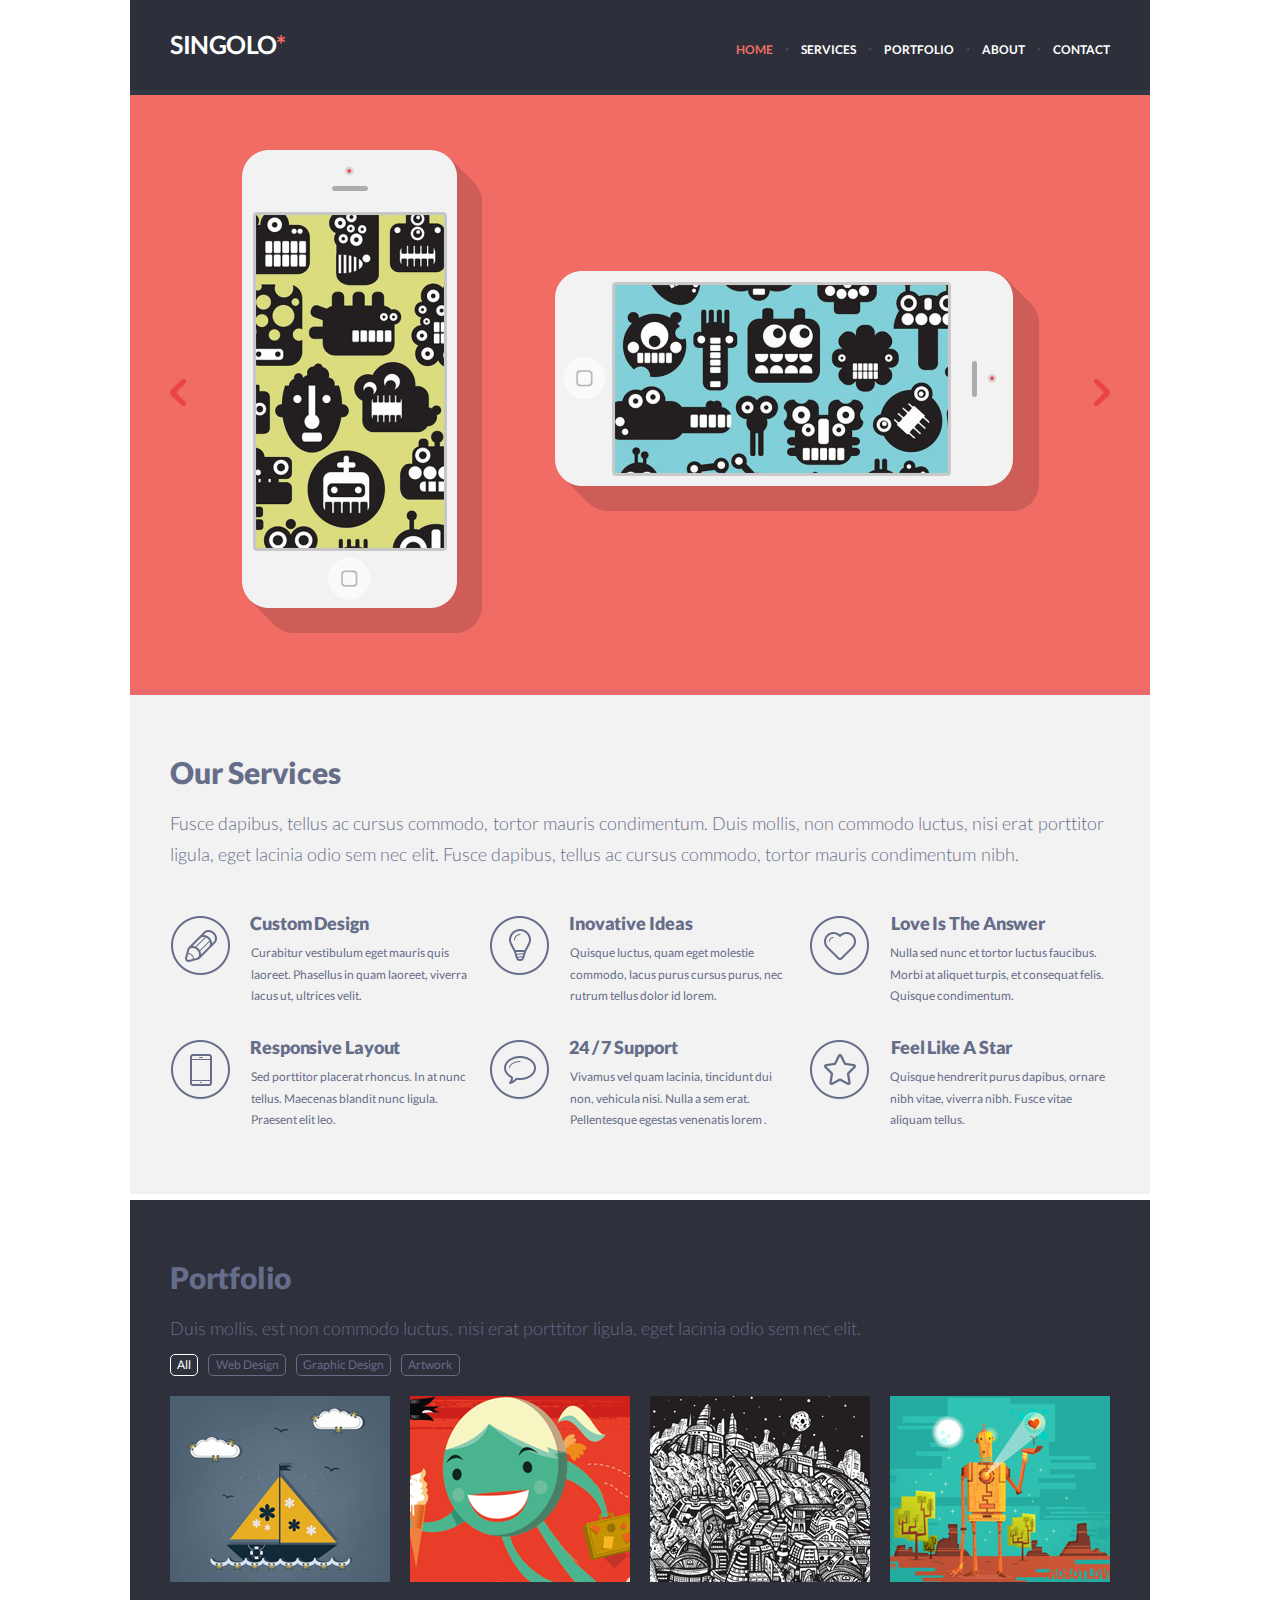
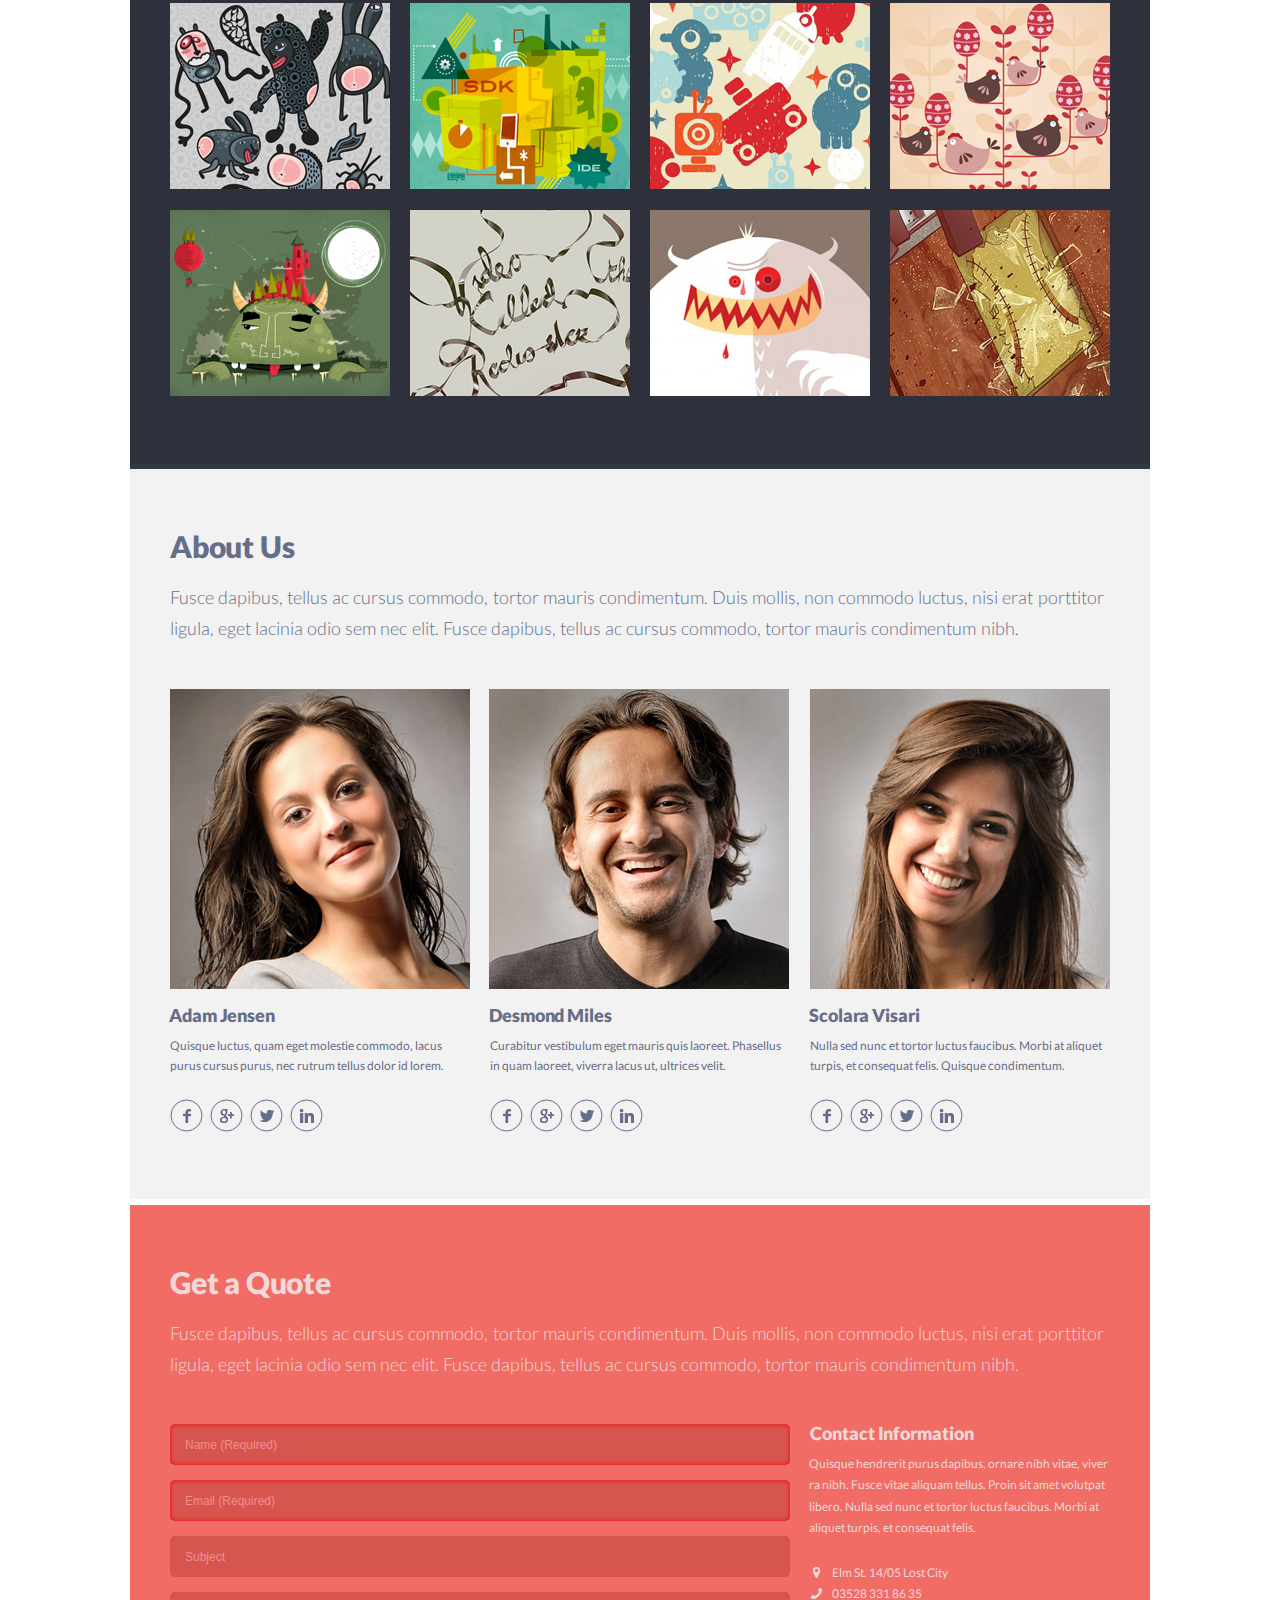
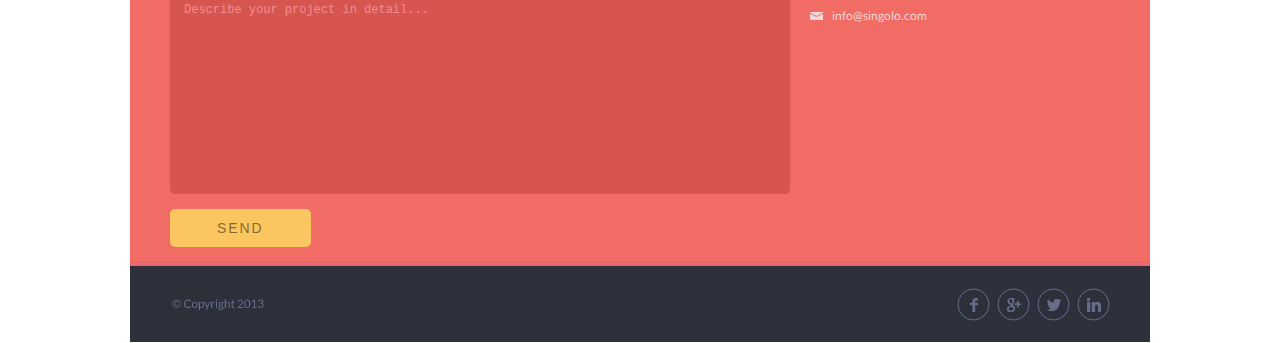
<file: index.html>
<!DOCTYPE html>
<html lang="en">

<head>
    <meta charset="UTF-8">
    <meta name="viewport" content="width=device-width, initial-scale=1.0">
    <link rel="stylesheet" href="style.css">
    <title>Singolo</title>
</head>

<body>
    <div class="over visibility">
        
    </div>
    <div class="wrapper">
        <header class="header">
            <div class="burger-menu">
                <div class="burger">
                    <div></div>
                    <div></div>
                    <div></div>
                </div>
            </div>
            <a href="" class="logo header__logo">
                <div class="transform-logo-0">
                    <span class="logo__text" >singolo</span><span class="logo__decoration">*</span>
                </div>
            </a>
            <div class="modal-window-nav visibility">
                <ul class="modal-window-nav__nav">
                    <li class="modal-window-nav__item navigation__link_active"><a href="#" class="navigation__link navigation__link_active" onclick="event.preventDefault()">home</a></li>
                    <li class="modal-window-nav__item"><a href="#" class="navigation__link" onclick="event.preventDefault()">services</a></li>
                    <li class="modal-window-nav__item"><a href="#" class="navigation__link" onclick="event.preventDefault()">portfolio</a></li>
                    <li class="modal-window-nav__item"><a href="#" class="navigation__link" onclick="event.preventDefault()">about</a></li>
                    <li class="modal-window-nav__item"><a href="#" class="navigation__link" onclick="event.preventDefault()">contact</a></li>
                </ul>
            </div>
            <nav class="header__navigation">
                <ul class="navigation">
                    <li class="navigation__item"><a href="#" class="navigation__link navigation__link_active" onclick="event.preventDefault()">home</a>
                    </li>
                    <li class="navigation__separator">·</li>
                    <li class="navigation__item"><a href="#" class="navigation__link" onclick="event.preventDefault()">services</a></li>
                    <li class="navigation__separator">·</li>
                    <li class="navigation__item"><a href="#" class="navigation__link" onclick="event.preventDefault()">portfolio</a></li>
                    <li class="navigation__separator">·</li>
                    <li class="navigation__item"><a href="#" class="navigation__link" onclick="event.preventDefault()">about</a></li>
                    <li class="navigation__separator">·</li>
                    <li class="navigation__item"><a href="#" class="navigation__link" onclick="event.preventDefault()">contact</a></li>
                </ul>
            </nav>
        </header>
        <main class="main">
            <div class="separator separator_color_gray separator_size_5"></div>
            <h1 class="hidden-titel visually-hidden">Singolo</h1>
            <div class="slider">
                <div class="slider__photos">
                    <div class="slider_item">
                        <img src="assets/image/slider/vt.png" alt="verticat-phone" class="slider__phone-vertical">
                        <img src="assets/image/slider/gt.png" alt="horizontal-phone" class="slider__phone-horizontal">
                        <div class="black-screen-ver"></div>
                        <div class="black-screen-hor"></div>
                    </div>
                    <div class="slider_item">
                        <img src="assets/image/slider/Slide-2.png" alt="">
                    </div>
                </div>
                <div class="slider-buttoms">
                    <img class="s-left" src="assets/image/slider/s-left.png" alt="" onclick="sLeft()">
                    <div class="phone-button-1" onclick="screenSwich('.black-screen-ver')"></div>
                    <div class="phone-button-2" onclick="screenSwich('.black-screen-hor')"></div>
                    <img class="s-right" src="assets/image/slider/s-right.png" alt="" onclick="sRight()">
                </div>
            </div>
            <div class="separator separator_color_pink separator_size_6"></div>
            <section class="page-section page-section_bg_light-grey page-section_color_grey page-section_mb_g">
                <div class="header-section" id="services">
                    <h2 class="title-section">Our Services</h2>
                    <p class="text-section page-section__text-section">
                        Fusce dapibus, tellus ac cursus commodo, tortor mauris condimentum. Duis mollis, non commodo
                        luctus, nisi erat porttitor ligula, eget lacinia odio sem nec elit. Fusce dapibus, tellus ac
                        cursus commodo, tortor mauris condimentum nibh.
                    </p>
                </div>
                <div class="layout-3-column  page-section__layout-3-column">
                    <div class="layout-item layout-item__layout-3-column">
                        <div class="layout-item__img">
                            <img src="assets/image/services/01.png" alt="custom-design-icon">
                        </div>
                        <div class="layout-item__text">
                            <div class="layout-item__title">Custom Design</div>
                            <div class="layout-item__subtitle">Curabitur vestibulum eget mauris quis laoreet. Phasellus
                                in quam laoreet, viverra lacus ut, ultrices velit.</div>
                        </div>
                    </div>
                    <div class="layout-item layout-item__layout-3-column">
                        <div class="layout-item__img">
                            <img src="assets/image/services/02.png" alt="inovative-ideas-icon">
                        </div>
                        <div class="layout-item__text">
                            <div class="layout-item__title">Inovative Ideas</div>
                            <div class="layout-item__subtitle">Quisque luctus, quam eget molestie commodo, lacus purus
                                cursus purus, nec rutrum tellus dolor id lorem.</div>
                        </div>
                    </div>
                    <div class="layout-item layout-item__layout-3-column">
                        <div class="layout-item__img">
                            <img src="assets/image/services/03.png" alt="answer-icon">
                        </div>
                        <div class="layout-item__text">
                            <div class="layout-item__title">Love Is The Answer</div>
                            <div class="layout-item__subtitle">Nulla sed nunc et tortor luctus faucibus. Morbi at
                                aliquet turpis, et consequat felis. Quisque condimentum.</div>
                        </div>
                    </div>
                    <div class="layout-item layout-item__layout-3-column">
                        <div class="layout-item__img">
                            <img src="assets/image/services/04.png" alt="layout-icon">
                        </div>
                        <div class="layout-item__text">
                            <div class="layout-item__title">Responsive Layout</div>
                            <div class="layout-item__subtitle">Sed porttitor placerat rhoncus. In at nunc tellus.
                                Maecenas blandit nunc ligula. Praesent elit leo.</div>
                        </div>
                    </div>
                    <div class="layout-item layout-item__layout-3-column">
                        <div class="layout-item__img">
                            <img src="assets/image/services/05.png" alt="support-icon">
                        </div>
                        <div class="layout-item__text">
                            <div class="layout-item__title">24 / 7 Support</div>
                            <div class="layout-item__subtitle">Vivamus vel quam lacinia, tincidunt dui non, vehicula
                                nisi. Nulla a sem erat. Pellentesque egestas venenatis lorem .</div>
                        </div>
                    </div>
                    <div class="layout-item layout-item__layout-3-column">
                        <div class="layout-item__img">
                            <img src="assets/image/services/06.png" alt="star-icon">
                        </div>
                        <div class="layout-item__text">
                            <div class="layout-item__title">Feel Like A Star</div>
                            <div class="layout-item__subtitle">Quisque hendrerit purus dapibus, ornare nibh vitae,
                                viverra nibh. Fusce vitae aliquam tellus.</div>
                        </div>
                    </div>
                </div>
            </section>
            <div class="separator separator_color_white separator_size_6"></div>
            <section class="page-section page-section_color_grey page-section_bg_grey page-section_mb_m">
                <div class="header-section">
                    <h2 class="title-section">Portfolio</h2>
                    <p class="text-section page-section__text-section">Duis mollis, est non commodo luctus, nisi erat
                        porttitor ligula, eget
                        lacinia odio sem nec elit.</p>
                </div>
                <ul class="tag-list page-section__tag-list">
                    <li class="tag-list__item tag-list-item_active" onclick="filterGallery()">All</li>
                    <li class="tag-list__item" onclick="filterGallery()">Web Design</li>
                    <li class="tag-list__item" onclick="filterGallery()">Graphic Design</li>
                    <li class="tag-list__item" onclick="filterGallery()">Artwork</li>
                </ul>
                <div class="gallery page-section__gallery">
                    <div><img src="assets/image/gallery/01.png" alt="gallery-img" class="gallery__item"></div>
                    <div><img src="assets/image/gallery/02.png" alt="gallery-img" class="gallery__item"></div>
                    <div><img src="assets/image/gallery/03.png" alt="gallery-img" class="gallery__item"></div>
                    <div><img src="assets/image/gallery/04.png" alt="gallery-img" class="gallery__item"></div>
                    <div><img src="assets/image/gallery/05.png" alt="gallery-img" class="gallery__item"></div>
                    <div><img src="assets/image/gallery/06.png" alt="gallery-img" class="gallery__item"></div>
                    <div><img src="assets/image/gallery/07.png" alt="gallery-img" class="gallery__item"></div>
                    <div><img src="assets/image/gallery/08.png" alt="gallery-img" class="gallery__item"></div>
                    <div><img src="assets/image/gallery/09.png" alt="gallery-img" class="gallery__item"></div>
                    <div><img src="assets/image/gallery/10.png" alt="gallery-img" class="gallery__item"></div>
                    <div><img src="assets/image/gallery/11.png" alt="gallery-img" class="gallery__item"></div>
                    <div><img src="assets/image/gallery/12.png" alt="gallery-img" class="gallery__item"></div>
                </div>
            </section>
            <div class="separator separator_color_gray separator_size_5"></div>
            <section class="page-section page-section_bg_light-grey page-section_color_grey page-section_mb_s">
                <div class="header-section">
                    <h2 class="title-section">About Us</h2>
                    <p class="text-section page-section__text-section">Fusce dapibus, tellus ac cursus commodo, tortor
                        mauris condimentum. Duis
                        mollis, non commodo luctus, nisi erat porttitor ligula, eget lacinia odio sem nec elit. Fusce
                        dapibus, tellus ac cursus commodo, tortor mauris condimentum nibh.</p>
                </div>
                <div class="workers page-section__workers">
                    <div class="workers-card">
                        <img src="assets/image/workers/w01.jpg" alt="adam-photo" class="workers-card__photo">
                        <h3 class="workers-card__title">Adam Jensen</h3>
                        <p class="workers-card__text">Quisque luctus, quam eget molestie commodo, lacus purus cursus
                            purus,
                            nec rutrum tellus dolor id lorem.</p>
                        <div class="social-icon workers-card__social-icon">
                            <svg xmlns="http://www.w3.org/2000/svg" width="33" height="33" viewBox="0 0 33 33"
                                fill="none" class="social-icon-item">
                                <defs>
                                    <style>
                                        .cls-1 {
                                            stroke: #666d89;
                                            stroke-width: 1px;
                                        }
                                    </style>
                                </defs>
                                <circle class="cls-1" cx="16.5" cy="16.5" r="15.5" />
                                <image width="8" height="14" x="13" y="10"
                                    xlink:href="[data-uri]" />
                            </svg>
                            <svg xmlns="http://www.w3.org/2000/svg" width="33" height="33" viewBox="0 0 33 33"
                                fill="none" class="social-icon-item">
                                <defs>
                                    <style>
                                        .cls-1 {
                                            stroke: #666d89;
                                            stroke-width: 1px;
                                        }
                                    </style>
                                </defs>
                                <circle class="cls-1" cx="16.5" cy="16.5" r="15.5" />
                                <image data-name="google+" width="14" height="14" x="10" y="10"
                                    xlink:href="[data-uri]" />
                            </svg>
                            <svg xmlns="http://www.w3.org/2000/svg" width="33" height="33" viewBox="0 0 33 33"
                                fill="none" class="social-icon-item">
                                <defs>
                                    <style>
                                        .cls-1 {
                                            stroke: #666d89;
                                            stroke-width: 1px;
                                        }
                                    </style>
                                </defs>
                                <circle class="cls-1" cx="16.5" cy="16.5" r="15.5" />
                                <image width="14" height="12" x="10" y="11"
                                    xlink:href="[data-uri]" />
                            </svg>
                            <svg xmlns="http://www.w3.org/2000/svg" width="33" height="33" viewBox="0 0 33 33"
                                fill="none" class="social-icon-item">
                                <defs>
                                    <style>
                                        .cls-1 {
                                            stroke: #666d89;
                                            stroke-width: 1px;
                                        }
                                    </style>
                                </defs>
                                <circle class="cls-1" cx="16.5" cy="16.5" r="15.5" />
                                <image width="14" height="14" x="10" y="10"
                                    xlink:href="[data-uri]" />
                            </svg>
                        </div>
                    </div>
                    <div class="workers-card">
                        <img src="assets/image/workers/w02.jpg" alt="desmond-photo" class="workers-card__photo">
                        <h3 class="workers-card__title">Desmond Miles</h3>
                        <p class="workers-card__text">Curabitur vestibulum eget mauris quis laoreet. Phasellus in quam
                            laoreet, viverra lacus ut, ultrices velit.</p>
                        <div class="social-icon workers-card__social-icon">
                            <svg xmlns="http://www.w3.org/2000/svg" width="33" height="33" viewBox="0 0 33 33"
                                fill="none" class="social-icon-item">
                                <defs>
                                    <style>
                                        .cls-1 {
                                            stroke: #666d89;
                                            stroke-width: 1px;
                                        }
                                    </style>
                                </defs>
                                <circle class="cls-1" cx="16.5" cy="16.5" r="15.5" />
                                <image width="8" height="14" x="13" y="10"
                                    xlink:href="[data-uri]" />
                            </svg>
                            <svg xmlns="http://www.w3.org/2000/svg" width="33" height="33" viewBox="0 0 33 33"
                                fill="none" class="social-icon-item">
                                <defs>
                                    <style>
                                        .cls-1 {
                                            stroke: #666d89;
                                            stroke-width: 1px;
                                        }
                                    </style>
                                </defs>
                                <circle class="cls-1" cx="16.5" cy="16.5" r="15.5" />
                                <image data-name="google+" width="14" height="14" x="10" y="10"
                                    xlink:href="[data-uri]" />
                            </svg>
                            <svg xmlns="http://www.w3.org/2000/svg" width="33" height="33" viewBox="0 0 33 33"
                                fill="none" class="social-icon-item">
                                <defs>
                                    <style>
                                        .cls-1 {
                                            stroke: #666d89;
                                            stroke-width: 1px;
                                        }
                                    </style>
                                </defs>
                                <circle class="cls-1" cx="16.5" cy="16.5" r="15.5" />
                                <image width="14" height="12" x="10" y="11"
                                    xlink:href="[data-uri]" />
                            </svg>
                            <svg xmlns="http://www.w3.org/2000/svg" width="33" height="33" viewBox="0 0 33 33"
                                fill="none" class="social-icon-item">
                                <defs>
                                    <style>
                                        .cls-1 {
                                            stroke: #666d89;
                                            stroke-width: 1px;
                                        }
                                    </style>
                                </defs>
                                <circle class="cls-1" cx="16.5" cy="16.5" r="15.5" />
                                <image width="14" height="14" x="10" y="10"
                                    xlink:href="[data-uri]" />
                            </svg>
                        </div>
                    </div>
                    <div class="workers-card workers__workers-card">
                        <img src="assets/image/workers/w03.jpg" alt="scolara-photo" class="workers-card__photo">
                        <h3 class="workers-card__title">Scolara Visari</h3>
                        <p class="workers-card__text">Nulla sed nunc et tortor luctus faucibus. Morbi at aliquet turpis,
                            et
                            consequat felis. Quisque condimentum.</p>
                        <div class="social-icon workers-card__social-icon">
                            <svg xmlns="http://www.w3.org/2000/svg" width="33" height="33" viewBox="0 0 33 33"
                                fill="none" class="social-icon-item">
                                <defs>
                                    <style>
                                        .cls-1 {
                                            stroke: #666d89;
                                            stroke-width: 1px;
                                        }
                                    </style>
                                </defs>
                                <circle class="cls-1" cx="16.5" cy="16.5" r="15.5" />
                                <image width="8" height="14" x="13" y="10"
                                    xlink:href="[data-uri]" />
                            </svg>
                            <svg xmlns="http://www.w3.org/2000/svg" width="33" height="33" viewBox="0 0 33 33"
                                fill="none" class="social-icon-item">
                                <defs>
                                    <style>
                                        .cls-1 {
                                            stroke: #666d89;
                                            stroke-width: 1px;
                                        }
                                    </style>
                                </defs>
                                <circle class="cls-1" cx="16.5" cy="16.5" r="15.5" />
                                <image data-name="google+" width="14" height="14" x="10" y="10"
                                    xlink:href="[data-uri]" />
                            </svg>
                            <svg xmlns="http://www.w3.org/2000/svg" width="33" height="33" viewBox="0 0 33 33"
                                fill="none" class="social-icon-item">
                                <defs>
                                    <style>
                                        .cls-1 {
                                            stroke: #666d89;
                                            stroke-width: 1px;
                                        }
                                    </style>
                                </defs>
                                <circle class="cls-1" cx="16.5" cy="16.5" r="15.5" />
                                <image width="14" height="12" x="10" y="11"
                                    xlink:href="[data-uri]" />
                            </svg>
                            <svg xmlns="http://www.w3.org/2000/svg" width="33" height="33" viewBox="0 0 33 33"
                                fill="none" class="social-icon-item">
                                <defs>
                                    <style>
                                        .cls-1 {
                                            stroke: #666d89;
                                            stroke-width: 1px;
                                        }
                                    </style>
                                </defs>
                                <circle class="cls-1" cx="16.5" cy="16.5" r="15.5" />
                                <image width="14" height="14" x="10" y="10"
                                    xlink:href="[data-uri]" />
                            </svg>
                        </div>
                    </div>
                </div>
            </section>
            <div class="separator separator_color_white separator_size_6"></div>
            <section class="page-section page-section_color_pink page-section_bg_pink page-section_mb_xs">
                <div class="header-section">
                    <h2 class="title-section">Get a Quote</h2>
                    <p class="text-section page-section__text-section">Fusce dapibus, tellus ac cursus commodo, tortor mauris condimentum. Duis
                        mollis,
                        non commodo luctus, nisi erat porttitor ligula, eget lacinia odio sem nec elit. Fusce dapibus,
                        tellus ac cursus commodo, tortor mauris condimentum nibh.</p>
                </div>
                <div class="feedback">
                    <form action="#" method="POST" name="question" class="form-question">
                        <input type="text" name="name" placeholder="Name (Required)" class="form-question__input"
                            minlength="2" required>
                        <input type="email" name="email" placeholder="Email (Required)" class="form-question__input"
                            pattern="^([a-z0-9_-]+\.)*[a-z0-9_-]+@[a-z0-9_-]+(\.[a-z0-9_-]+)*\.[a-z]{2,6}$" required>
                        <input type="text" name="subject" placeholder="Subject" class="form-question__input">
                        <textarea name="discription" class="form-question__input" placeholder="Describe your project in detail..."></textarea>
                        <button type="submit" class="button feedback__button" onclick="event.preventDefault()">Send</button>
                    </form>
                    <div class="contact-info">
                        <h2 class="contact-info__title">Contact Information</h2>
                        <p class="contact-info__text">Quisque hendrerit purus dapibus, ornare nibh vitae, viver<br>
                            ra nibh. Fusce vitae aliquam tellus. Proin sit amet volutpat libero. Nulla sed nunc et
                            tortor luctus faucibus. Morbi at aliquet turpis, et consequat felis.</p>
                        <div class="contact">
                            <div class="contact-wrapper">
                                <div class="img-wrapper">
                                    <img src="assets/image/contact/01.png" alt="location-icon">
                                </div>
                                <address class="contact__item">Elm St. 14/05 Lost City</address>
                            </div>
                            <div class="contact-wrapper">
                                <div class="img-wrapper">
                                    <img src="assets/image/contact/03.png" alt="phone-icon">
                                </div>
                                <a href="tel:035283318635" class="contact__item">03528 331 86 35</a>
                            </div>
                            <div class="contact-wrapper">
                                <div class="img-wrapper">
                                    <img src="assets/image/contact/02.png" alt="email-icon">
                                </div>
                                <a href="mailto:info@singolo.com" class="contact__item">info@singolo.com</a>
                            </div>
                        </div>
                    </div>
                </div>
            </section>
            <div class="separator separator_color_pink separator_size_5"></div>
            <footer class="footer-main">
                <small class="footer-main__copyright"><img src="assets/image/footer/cop.png"
                        alt="copyright-icon"></small>
                <div class="social-icon footer-main__social-icon">
                    <svg xmlns="http://www.w3.org/2000/svg" width="33" height="33" viewBox="0 0 33 33" fill="none"
                        class="social-icon-item">
                        <defs>
                            <style>
                                .cls-1 {
                                    stroke: #666d89;
                                    stroke-width: 1px;
                                }
                            </style>
                        </defs>
                        <circle class="cls-1" cx="16.5" cy="16.5" r="15.5" />
                        <image width="8" height="14" x="13" y="10"
                            xlink:href="[data-uri]" />
                    </svg>
                    <svg xmlns="http://www.w3.org/2000/svg" width="33" height="33" viewBox="0 0 33 33" fill="none"
                        class="social-icon-item">
                        <defs>
                            <style>
                                .cls-1 {
                                    stroke: #666d89;
                                    stroke-width: 1px;
                                }
                            </style>
                        </defs>
                        <circle class="cls-1" cx="16.5" cy="16.5" r="15.5" />
                        <image data-name="google+" width="14" height="14" x="10" y="10"
                            xlink:href="[data-uri]" />
                    </svg>
                    <svg xmlns="http://www.w3.org/2000/svg" width="33" height="33" viewBox="0 0 33 33" fill="none"
                        class="social-icon-item">
                        <defs>
                            <style>
                                .cls-1 {
                                    stroke: #666d89;
                                    stroke-width: 1px;
                                }
                            </style>
                        </defs>
                        <circle class="cls-1" cx="16.5" cy="16.5" r="15.5" />
                        <image width="14" height="12" x="10" y="11"
                            xlink:href="[data-uri]" />
                    </svg>
                    <svg xmlns="http://www.w3.org/2000/svg" width="33" height="33" viewBox="0 0 33 33" fill="none"
                        class="social-icon-item">
                        <defs>
                            <style>
                                .cls-1 {
                                    stroke: #666d89;
                                    stroke-width: 1px;
                                }
                            </style>
                        </defs>
                        <circle class="cls-1" cx="16.5" cy="16.5" r="15.5" />
                        <image width="14" height="14" x="10" y="10"
                            xlink:href="[data-uri]" />
                    </svg>
                </div>
            </footer>
            <div class="window-text visibility">
                <div class="window-text__text">
                    <p class="window-text__item">Письмо отправлено</p>
                    <p class="window-text__item">Lorem ipsum dolor sit.</p>
                    <p class="window-text__item">Lorem ipsum dolor sit amet consectetur.</p>
                </div>
                <button type="button" class="button window-text__button">OK</button>
            </div>
        </main>
    </div>
    <script src="script.js"></script>
</body>

</html>
</file>
<file: style.css>
@font-face {
	font-family: 'Lato';
	src: url('assets/fonts/Lato-Black.eot');
	src: local('☺'), url('assets/fonts/Lato-Black.woff') format('woff'), url('assets/fonts/Lato-Black.ttf') format('truetype'), url('assets/fonts/Lato-Black.svg') format('svg');
	font-weight: 900;
	font-style: normal;
}
@font-face {
	font-family: 'Lato';
	src: url('assets/fonts/Lato-Bold.eot');
	src: local('☺'), url('assets/fonts/Lato-Bold.woff') format('woff'), url('assets/fonts/Lato-Bold.ttf') format('truetype'), url('assets/fonts/Lato-Bold.svg') format('svg');
	font-weight: 700;
	font-style: normal;
}
@font-face {
	font-family: 'Lato';
	src: url('assets/fonts/Lato-Light.eot');
	src: local('☺'), url('assets/fonts/Lato-Light.woff') format('woff'), url('assets/fonts/Lato-Light.ttf') format('truetype'), url('assets/fonts/Lato-Light.svg') format('svg');
	font-weight: 300;
	font-style: normal;
}
@font-face {
	font-family: 'Lato';
	src: url('assets/fonts/Lato-Regular.eot');
	src: local('☺'), url('assets/fonts/Lato-Regular.woff') format('woff'), url('assets/fonts/Lato-Regular.ttf') format('truetype'), url('assets/fonts/Lato-Regular.svg') format('svg');
	font-weight: 400;
	font-style: normal;
}

/*---------- reset-css ----------*/

html, body, div, span, applet, object, iframe,
h1, h2, h3, h4, h5, h6, p, blockquote, pre,
a, abbr, acronym, address, big, cite, code,
del, dfn, em, img, ins, kbd, q, s, samp,
small, strike, strong, sub, sup, tt, var,
b, u, i, center,
dl, dt, dd, ol, ul, li,
fieldset, form, label, legend,
table, caption, tbody, tfoot, thead, tr, th, td,
article, aside, canvas, details, embed, 
figure, figcaption, footer, header, hgroup, 
menu, nav, output, ruby, section, summary,
time, mark, audio, video {
	margin: 0;
	padding: 0;
	border: 0;
	font-size: 100%;
	font: inherit;
	vertical-align: baseline;
}
/* HTML5 display-role reset for older browsers */
article, aside, details, figcaption, figure, 
footer, header, hgroup, menu, nav, section {
	display: block;
}
body {
	line-height: 1;
}
ol, ul {
	list-style: none;
}
blockquote, q {
	quotes: none;
}
blockquote:before, blockquote:after,
q:before, q:after {
	content: '';
	content: none;
}
table {
	border-collapse: collapse;
	border-spacing: 0;
} 
/*---------- reset-css ----------*/
.visually-hidden {
    position: absolute;
    clip: rect(0 0 0 0);
    width: 1px;
    height: 1px;
    margin: -1px;
  }
body {
    font-family: 'Lato', sans-serif;
}
.wrapper {
    max-width: 1020px;
    margin: 0 auto;
}

/*---------- Independent section block bem PAGE-SECTION ----------*/
.page-section {
    padding: 62px 40px;
}
.title-section {
    font-size: 30px;
    font-weight: 900;
    letter-spacing: -0.2px;
}
.text-section {
    font-size: 18px;
    font-weight: 200;
    line-height: 1.7;
    word-spacing: 1.1px;
}
/* mixin text-section in page-section */
.page-section__text-section {
    margin-top: 21px;
}
/* mixin text-section in page-section */

/*- Modificator pege-section -*/

/* background-color */
.page-section_bg_light-grey {
    background-color: #f2f2f2;
}
.page-section_bg_grey {
    background-color: #2e303c;
}
.page-section_bg_pink {
    background-color: #f06c64;
}
/* background-color */

/* text-color */
.page-section_color_grey {
    color: #666d89;
}
.page-section_color_pink {
    color: #f0d8d9;
}
/* text-color */

/* margin-bottom section */
.page-section_mb_g {
    padding-bottom: 62px;
}
.page-section_mb_m {
    padding-bottom: 67px;
}
.page-section_mb_s {
    padding-bottom: 65px;
}
.page-section_mb_xs {
    padding-bottom: 14px;
}
@media screen and (min-width: 768px) and (max-width: 1019px) {
    .page-section_mb_g {
        padding: 43px 42px 67px;
    }
    .page-section_mb_m {
        padding-bottom: 65px;
    }
    .page-section_mb_s {
        padding: 55px 40px 66px;
    }
    .page-section_mb_xs {
        padding: 56px 42px 39px;
    }
}
@media screen and (min-width: 375px) and (max-width: 767px) {
    .page-section_mb_g {
        padding: 30px 32px 21px;
    }
    .page-section_mb_m {
        padding: 45px 31px 8px;
    }
    .page-section_mb_s {
        padding: 37px 30px 25px;
    }
    .page-section_mb_xs {
        padding: 47px 30px 28px;
    }
}
@media screen and (max-width: 374px) {
    .page-section_mb_g {
        padding: 30px 32px 21px;
    }
    .page-section_mb_m {
        padding: 45px 40px 8px;
    }
    .page-section_mb_s {
        padding: 37px 30px 25px;
    }
    .page-section_mb_xs {
        padding: 47px 30px 28px;
    }
}
/* margin-bottom section */

/*- Modificator pege-section -*/

/*---------- Independent section block bem PAGE-SECTION ----------*/

/*---------- Independent section block bem HEADER ----------*/
.header {
    position: sticky;
    box-sizing: border-box;
    width: 100%;
    top: 0;
    z-index: 99;
    height: 90px;
    background-color: #2d303a;
    display: flex;
    justify-content: space-between;
    align-items: center;
    padding: 0 40px;
}
/*----- Independent section block bem LOGO -----*/
.logo {
    text-transform: uppercase;
    text-decoration: none;
    font-size: 25px;
    font-weight: 700;
    color: white;
    letter-spacing: -0.5px;
    flex-grow: 1;
}
.logo__decoration {
    color: #f06c64;
}
/* mixin logo in header */
.header__logo {
    margin-top: -1px;
}
/* mixin logo in header */

/*----- Independent section block bem LOGO -----*/

/*----- Independent section block bem NAVIGATION -----*/
.navigation {
    display: flex;
    padding-top: 5px;
}
.navigation__link {
    text-transform: uppercase;
    text-decoration: none;
    font-size: 12px;
    font-weight: bold;
    color: white;
}
.navigation__link:hover {
    color: #81cfd9;
    border-bottom: 1px solid #dee02d;
    margin-bottom: -1px;
}
.navigation__link_active {
    color: #f06c64;
}
.navigation__separator {
    margin: 0 12px;
    color: #494e62;
}
.burger {
    flex-grow: 0;
}
.transform-0 {
    transform: rotate(0deg);
    transition: transform 0.5s;
}
.transform {
    transform: rotate(90deg);
    transition: transform 0.5s;
}
.transform-logo-0 {
    transform: translate(0, 0);
    transition: transform 0.5s;
}
.transform-logo {
    transform: translate(-27.5vw, -5px);
    transition: transform 0.5s;
}
.modal-window-nav {
    display: none;
}

.transform-slider {
    transform: translate(-100%, 0);
    transition: transform 1s;
}

/*----- Independent section block bem NAVIGATION -----*/
@media screen and (min-width: 768px) and (max-width: 1019px) {
    .navigation {
        padding-top: 0;
    }
    .modal-window-nav {
        display: none;
    }
}
@media screen and (min-width: 375px) and (max-width: 767px) {
    .header {
        flex-grow: 1;
        justify-content: space-between;
    }
    .logo {
        flex-grow: 1;
        padding-top: 9px;
        margin-left: 5px;
        font-size: 19.68px;
        z-index: 2;
    }
    .logo > div {
        display: flex;
        justify-content: center;
    }
    .header {
        height: 65px;
    }
    .navigation {
        display: none;
    }
    .modal-window-nav {
        width: 80vw;
        height: 100vh;
        position: absolute;
        left: 0;
        top: 0;
        /* top: 0;
        bottom: 0;
        right: 0;
        left: 0; */
        background-color: #2D303A;
        box-shadow: 0 14px 28px rgba(0,0,0,0.25), 0 10px 10px rgba(0,0,0,0.22);
        transition: 0.5s;
        display: block;
        z-index: 1;
    }
    .modal-window-nav__nav {
        margin-top: 25vh;
        margin-left: 17vw;
        color: white;
    }
    .modal-window-nav__item {
        margin-bottom: 27px;
    }
    .modal-window-nav__item a {
        font-size: 24px;
        line-height: 29px;
        letter-spacing: -0.035em;
        text-transform: uppercase;

    }
    .burger {
        display: flex;
        flex-direction: column;
        justify-content: space-between;
        width: 25px;
        height: 20px;
        padding-top: 7px;
        margin-left: -20px;
        z-index: 2;
    }
    .burger {
        cursor: pointer;
    }
    
    .burger > div {
        width: 25px;
        height: 2.4px;
        background-color: white;
        z-index: 0;
    }
}
@media screen and (max-width: 374px) {
    .header {
        flex-grow: 1;
        justify-content: space-between;
    }
    .logo {
        flex-grow: 1;
        padding-top: 9px;
        margin-left: 5px;
        font-size: 19.68px;
        z-index: 2;
    }
    .logo > div {
        display: flex;
        justify-content: center;
    }
    .header {
        height: 65px;
    }
    .navigation {
        display: none;
    }
    .modal-window-nav {
        width: 80vw;
        height: 100vh;
        position: absolute;
        left: 0;
        top: 0;
        /* top: 0;
        bottom: 0;
        right: 0;
        left: 0; */
        background-color: #2D303A;
        box-shadow: 0 14px 28px rgba(0,0,0,0.25), 0 10px 10px rgba(0,0,0,0.22);
        transition: 0.5s;
        display: block;
        z-index: 1;
    }
    .modal-window-nav__nav {
        margin-top: 25vh;
        margin-left: 17vw;
        color: white;
    }
    .modal-window-nav__item {
        margin-bottom: 27px;
    }
    .modal-window-nav__item a {
        font-size: 24px;
        letter-spacing: -0.035em;
        text-transform: uppercase;
    }
    .burger {
        display: flex;
        flex-direction: column;
        justify-content: space-between;
        width: 25px;
        height: 20px;
        padding-top: 7px;
        margin-left: -20px;
        z-index: 2;
    }
    .burger {
        cursor: pointer;
    }
    
    .burger > div {
        width: 25px;
        height: 2.4px;
        background-color: white;
        z-index: 0;
    }
}
/*---------- Independent section block bem HEADER ----------*/

/*---------- Independent section block bem SLIDER ----------*/
.slider {
    display: flex;
    height: 594px;
    justify-content: center;
    overflow: hidden;
    position: relative;
    /* padding: 0 40px; */
    box-sizing: border-box;
    background-color: #f06c64;
}
.slider__photos {
    display: flex;
    flex-grow: 1;
    justify-content: stretch;
    overflow: hidden;
}
.slider_item {
    display: flex;
    /* justify-content: center; */
    width: 100%;
    flex-shrink: 0;
    overflow: hidden;
    /* margin: 0 -40px; */
}
.slider_item img {
    /* width: 100%; */
    position: absolute;
    align-self: center;
    /* padding: 0 40px; */
}
.slider-buttoms {
    position: absolute;
    display: flex;
    height: 594px;
    /* flex-grow: 1; */
    width: calc(100% - 80px);
    padding: 0 40px;
    justify-content: space-between;
    align-items: center;
}
.s-left {
    width: 16px;
    height: 27px;
}
.s-left:hover {
    cursor: pointer;
}
.s-right {
    width: 16px;
    height: 27px;
}
.s-right:hover {
    cursor: pointer;
}
.slider__phone-vertical {
    margin-top: -2px;
    margin-left: 112px;
}
.slider__phone-horizontal {
    margin-left: 425px;
    margin-top: -3px;
}
.phone-button-1 {
    position: absolute;
    background-color: black;
    width: 50px;
    height: 50px;
    border-radius: 50%;
    cursor: pointer;
    left: 194px;
    top: 457px;
    opacity: 0;
}
.phone-button-2 {
    position: absolute;
    background-color: black;
    width: 50px;
    height: 50px;
    border-radius: 50%;
    cursor: pointer;
    left: 430px;
    top: 256px;
    opacity: 0;
}
.black-screen-ver {
    width: 192px;
    height: 340px;
    background-color: black;
    position: absolute;
    top: 115px;
    left: 124px;
    border-radius: 5px;
    opacity: 0;
    transition: 0.5s;
}
.black-screen-hor {
    width: 337px;
    height: 192px;
    background-color: black;
    position: absolute;
    top: 186px;
    left: 483px;
    border-radius: 5px;
    opacity: 0;
    transition: 0.5s;
}
@media screen and (min-width: 768px) and (max-width: 1019px) {
    .slider {
        height: 58vw;
    }
    .slider-buttoms {
        height: 58vw;
    }
    .s-left {
        width: 16px;
        height: 28px;
    }
    .s-right {
        width: 16px;
        height: 28px;
    }
    .slider_item img {
        width: 100%;
    }
    .slider__photos .slider_item:first-child img:first-child {
        /* width: 168.38px;
        height: 344.26px; */
        width: 23.5vw;
    }
    .slider__phone-vertical {
        margin-top: 0;
        margin-left: 11vw;
    }
    .slider__photos .slider_item:first-child img:nth-child(2) {
        /* width: 344.26px;
        height: 162.36px; */
        width: 47.5vw;
    }
    .slider__phone-horizontal {
        margin-left: 41.5vw;
        margin-top: 0;
    }
    .phone-button-1 {
        width: 4.5vw;
        height: 4.5vw;
        left: 19.3vw;
        top: 45vw;
    }
    .phone-button-2 {
        width: 4.5vw;
        height: 4.5vw;
        left: 42.2vw;
        top: 26vw;
    }
    .black-screen-ver {
        width: 19vw;
        height: 33vw;
        top: 11.5vw;
        left: 12vw;
    }
    .black-screen-hor {
        width: 33.2vw;
        height: 18.8vw;
        top: 18.4vw;
        left: 47.3vw;
    }
}
@media screen and (min-width: 375px) and (max-width: 767px) {
    .slider {
        height: 57.4vw;
    }
    .slider-buttoms {
        height: 57.4vw;
    }
    .s-left {
        width: 14px;
        height: 25px;
        margin-left: -31px;
        margin-top: 8px;
    }
    .s-right {
        width: 14px;
        height: 25px;
        margin-right: -31px;
        margin-top: 8px;
    }
    .slider_item img {
        width: 100%;
    }
    .slider__photos .slider_item:first-child img:first-child {
        /* width: 168.38px;
        height: 344.26px; */
        width: 23.5vw;
    }
    .slider__phone-vertical {
        margin-top: 0.1vh;
        margin-left: 11vw;
    }
    .slider__photos .slider_item:first-child img:nth-child(2) {
        /* width: 344.26px;
        height: 162.36px; */
        width: 47.5vw;
    }
    .slider__phone-horizontal {
        margin-left: 41.5vw;
        margin-top: 0.3vw;
    }
    .phone-button-1 {
        width: 4.5vw;
        height: 4.5vw;
        left: 19.3vw;
        top: 45vw;
    }
    .phone-button-2 {
        width: 4.5vw;
        height: 4.5vw;
        left: 42.2vw;
        top: 26vw;
    }
    .black-screen-ver {
        width: 19vw;
        height: 33vw;
        top: 11.5vw;
        left: 12vw;
    }
    .black-screen-hor {
        width: 33.2vw;
        height: 18.8vw;
        top: 18.4vw;
        left: 47.3vw;
    }
}
@media screen and (max-width: 374px) {
    .slider {
        height: 57.4vw;
    }
    .slider-buttoms {
        height: 57.4vw;
    }
    .s-left {
        width: 14px;
        height: 25px;
        margin-left: -31px;
        margin-top: 8px;
    }
    .s-right {
        width: 14px;
        height: 25px;
        margin-right: -31px;
        margin-top: 8px;
    }
    .slider_item img {
        width: 100%;
    }
    .slider__photos .slider_item:first-child img:first-child {
        /* width: 168.38px;
        height: 344.26px; */
        width: 23.5vw;
    }
    .slider__phone-vertical {
        margin-top: 0.1vh;
        margin-left: 11vw;
    }
    .slider__photos .slider_item:first-child img:nth-child(2) {
        /* width: 344.26px;
        height: 162.36px; */
        width: 47.5vw;
    }
    .slider__phone-horizontal {
        margin-left: 41.5vw;
        margin-top: 0.3vw;
    }
    .phone-button-1 {
        width: 4.5vw;
        height: 4.5vw;
        left: 19.3vw;
        top: 45vw;
    }
    .phone-button-2 {
        width: 4.5vw;
        height: 4.5vw;
        left: 42.2vw;
        top: 26vw;
    }
    .black-screen-ver {
        width: 19vw;
        height: 33vw;
        top: 11.5vw;
        left: 12vw;
    }
    .black-screen-hor {
        width: 33.2vw;
        height: 18.8vw;
        top: 18.4vw;
        left: 47.3vw;
    }
}
/*---------- Independent section block bem SLIDER ----------*/

/*---------- Independent section block bem LAYOUT-3-COLUMN ----------*/
.layout-3-column {
    display: flex;
    flex-wrap: wrap;
}
.page-section__layout-3-column {
    padding-top: 48px;
    margin: 0 -10px;
}

/*---------- Independent section block bem LAYOUT-ITEM ----------*/
.layout-item {
    display: flex;
    width: calc(33.33333333% - 20px);
    padding: 0 10px;
}

/* mixin layout-item in layout-3-column */
.layout-item__layout-3-column {
    margin-top: -1px;
    margin-bottom: 34px;
}
.layout-item__layout-3-column:nth-child(1n+4) {
    margin-top: -1px;
    margin-bottom: 1px;
}
/* mixin layout-item in layout-3-column */

.layout-item__img {
    margin-right: 21px;
}
.layout-item:nth-child(3n+1) .layout-item__img img {
    margin-left: 1px;
}
.layout-item__title {
    font-size: 18px;
    font-weight: 900;
    margin-bottom: 10px;
    margin-top: -2px;
    margin-left: -1px;
    letter-spacing: -0.1px;
}
.layout-item:nth-child(3n+3) .layout-item__title {
    margin-left: 1px;
}
.layout-item__subtitle {
    font-size: 12px;
    line-height: 1.8;
}
@media screen and (min-width: 768px) and (max-width: 1019px) {
    .layout-item {
        flex-grow: 1;
        width: calc(50% - 60px);
        padding: 0 0;
    }
    .page-section__layout-3-column {
        padding-top: 36px;
        margin: 0 0;
    }
    .layout-item__layout-3-column {
        margin-top: 1px;
        margin-bottom: 49px;
        margin-right: 30px;
    }
    .layout-item:nth-child(2n+2) .layout-item__img img {
        margin-left: 11px;
    }
    .layout-item:nth-child(1n+3) .layout-item__img img {
        margin-top: 3px;
    }
    .layout-item:nth-child(3) .layout-item__img img {
        margin-top: 0;
    }
    .layout-item__subtitle {
        font-size: 12px;
        line-height: 1.9;
    }
    .layout-item__title {
        margin-top: 1px;
        margin-left: -1px;
    }
    .layout-item:nth-child(3) .layout-item__title {
        margin-top: -2px;
        margin-left: -1px;
    }
    .layout-item:last-child .layout-item__title {
        margin-top: 1px;
        margin-left: -1px;
    }
}
@media screen and (min-width: 375px) and (max-width: 767px) {
    .layout-item {
        display: flex;
        flex-grow: 1;
        width: calc(100% - 32px);
        padding: 0 0;
    }
    .page-section__layout-3-column {
        padding-top: 30px;
        margin: 0 0;
    }
    .layout-item__layout-3-column {
        margin-top: 1px;
        margin-bottom: 29px;
    }
    .layout-item__layout-3-column:nth-child(1n+4) {
        margin-top: 1px;
        margin-bottom: 29px;
    }
    .layout-item__layout-3-column:last-child {
        margin-bottom: 0;
    }
}
@media screen and (max-width: 374px) {
    .layout-item {
        display: flex;
        flex-grow: 1;
        width: calc(100% - 32px);
        padding: 0 0;
    }
    .page-section__layout-3-column {
        padding-top: 30px;
        margin: 0 0;
    }
    .layout-item__layout-3-column {
        margin-top: 1px;
        margin-bottom: 29px;
    }
    .layout-item__layout-3-column:nth-child(1n+4) {
        margin-top: 1px;
        margin-bottom: 29px;
    }
    .layout-item__layout-3-column:last-child {
        margin-bottom: 0;
    }
}
/*---------- Independent section block bem LAYOUT-ITEM ----------*/

/*---------- Independent section block bem LAYOUT-3-COLUMN ----------*/

/*---------- Independent section block bem TAG-LIST ----------*/
.tag-list {
    display: flex;
    font-size: 12px;
}
/* mixin tag-list in page section */
.page-section__tag-list {
    margin-top: 11px;
}
/* mixin tag-list in page section */
.tag-list__item {
    margin-right: 10px;
    box-sizing: border-box;
    border: 1px solid #666d89;
    padding: 4px 6.2px;
    border-radius: 5px;
}
/* tag-list intaractive element */
.tag-list__item:hover {
    cursor: pointer;
    background-color: rgb(240, 232, 0);
}
.tag-list-item_active {
    color: white;
    border-color: white;
}
/* tag-list intaractive element */
@media screen and (min-width: 768px) and (max-width: 1019px) {
    .tag-list__item:hover {
        cursor: pointer;
    }
}
@media screen and (min-width: 375px) and (max-width: 767px) {
    .tag-list__item:hover {
        cursor: pointer;
    }
    .page-section__tag-list {
        margin-top: 16px;
    }
}
@media screen and (max-width: 374px) {
    .tag-list__item:hover {
        cursor: pointer;
    }
    .page-section__tag-list {
        margin-top: 16px;
    }
}
/*---------- Independent section block bem TAG-LIST ----------*/

/*---------- Independent section block bem GALLERY ----------*/
.gallery {
    display: grid;
    grid-gap: 20px;
    grid-template-columns: 1fr 1fr 1fr 1fr;
	grid-template-rows: 187px 187px 187px;
	grid-auto-rows: 0px;
    overflow: hidden;
    margin: -5px;
    padding: 5px;
}
.gallery > div {
    overflow: hidden;
}
/* mixin gallery in page-section */
.page-section__gallery {
	margin-top: 15px;
}
/* mixin gallery in page-section */
.gallery__item {
    width: 100%;
    margin-top: -1px;
}
.gallery__item:nth-child(1n+13) {
	margin-top: 1px;
}
/*- Modificator gallery__item -*/

/* border */
.gallery__item_border_red {
    border: #F06C64 solid 5px;
    box-sizing: border-box;
}
/* border */

/*- Modificator gallery__item -*/
@media screen and (min-width: 768px) and (max-width: 1019px) {
    .gallery {
        display: grid;
        grid-gap: 20px;
        grid-template-columns: 1fr 1fr 1fr;
        grid-template-rows: 187px 187px 187px 187px;
        grid-auto-rows: 0px;
        overflow: hidden;
        margin: -5px;
        padding: 5px;
    }
    .page-section__gallery {
        margin-top: 25px;
    }
}
@media screen and (min-width: 375px) and (max-width: 767px) {
    .gallery {
        display: grid;
        grid-gap: 14px;
        grid-template-columns: 1fr 1fr;
        grid-template-rows: 128px 128px 128px 128px;
        grid-auto-rows: 0px;
        overflow: hidden;
        margin: -5px;
        padding: 5px;
    }
    .page-section__gallery {
        margin-top: 20px;
    }
}
@media screen and (max-width: 374px) {
    .gallery {
        display: grid;
        grid-gap: 14px;
        grid-template-columns: 1fr 1fr;
        grid-template-rows: 128px 128px 128px 128px;
        grid-auto-rows: 0px;
        overflow: hidden;
        margin: -5px;
        padding: 5px;
    }
    .page-section__gallery {
        margin-top: 20px;
    }
}
/*---------- Independent section block bem GALLERY ----------*/

/*---------- Independent section block bem WORKERS ----------*/
.workers {
    display: grid;
    grid-template-columns: 1fr 1fr 1fr;
    grid-gap: 20px;
}
.workers img {
    width: 100%;
}
/* mixin workers in page-section */
.page-section__workers {
    margin-top: 45px;
}
/* mixin workers in page-section */
.workers-card__title {
    margin-top: 15px;
    margin-left: -1px;
    font-size: 18px;
    font-weight: 900;
    letter-spacing: -0.1px;
}
.workers-card__text {
    margin-top: 12px;
    font-size: 12px;
    line-height: 1.7;
}
.workers-card:nth-child(2) .workers-card__photo {
    margin-left: -1px;
}

/*----- Independent section block bem SOCIAL-ICON -----*/
.social-icon {
    margin-top: 23px;
}
.social-icon-item {
    margin-right: 4px;
}
.social-icon-item:last-child {
    margin-right: 0px;
}
.social-icon-item:hover {
    fill: rgb(240, 232, 0);
}
/*----- Independent section block bem SOCIAL-ICON -----*/
@media screen and (min-width: 768px) and (max-width: 1019px) {
    .workers {
        grid-gap: 15px;
    }
    .page-section__workers {
        margin-top: 38px;
        margin-left: 2px;
    }
    .workers-card__title {
        margin-top: 10px;
    }
    .workers-card__text {
        margin-top: 3px;
        font-size: 12px;
        line-height: 1.9;
    }
    .social-icon {
        margin-top: 10px;
    }
}
@media screen and (min-width: 375px) and (max-width: 767px) {
    .workers {
        grid-template-columns: 1fr;
    }
    .page-section__workers {
        margin-top: 23px;
    }
    .workers-card {
        padding-bottom: 12px;
    }
    .workers-card__title {
        margin-top: 15px;
        margin-left: 0;
    }
    .workers-card__text {
        margin-top: 3px;
        font-size: 12px;
        line-height: 1.8;
    }
    .social-icon {
        margin-top: 12px;
    }
    .workers-card:nth-child(2) .workers-card__photo {
        margin-left: 0;
    }
}
@media screen and (max-width: 374px) {
    .workers {
        grid-template-columns: 1fr;
    }
    .page-section__workers {
        margin-top: 23px;
    }
    .workers-card {
        padding-bottom: 12px;
    }
    .workers-card__title {
        margin-top: 15px;
        margin-left: 0;
    }
    .workers-card__text {
        margin-top: 3px;
        font-size: 12px;
        line-height: 1.8;
    }
    .social-icon {
        margin-top: 12px;
    }
    .workers-card:nth-child(2) .workers-card__photo {
        margin-left: 0;
    }
}
/*---------- Independent section block bem WORKERS ----------*/

/*---------- Independent section block bem FEEDBACK ----------*/
.feedback {
    display: flex;
    padding-top: 44px;
}

/*----- Independent section block bem FORM-QUESTION -----*/
.form-question {
    display: flex;
    flex-wrap: wrap;
    width: 66%;
}
.form-question__input {
    width: 100%;
    margin-bottom: 15px;
    border: none;
    border-radius: 5px;
    padding: 13px 15px;
    background-color: #d6564f;
    color: #f48c8f;
    resize: none;
}
.form-question__input:nth-child(4) {
    height: 202px;
    box-sizing: border-box;
    color: #f48c8f;
    font-size: 12px;
    padding: 11px 14px;
}
/*----- Independent section block bem FORM-QUESTION -----*/

/*----- Independent section block bem CONTACT-INFO -----*/
.contact-info {
    width: 34%;
    padding-left: 20px;
    box-sizing: border-box;
}
.contact-info__title {
    font-size: 18px;
    font-weight: 900;
    letter-spacing: -0.1px;
}
.contact-info__text {
    font-size: 12px;
    font-weight: 400;
    line-height: 1.8;
    padding-top: 11px;
    margin-left: -1px;
}
/*----- Independent section block bem CONTACT-INFO -----*/

/*----- Independent section block bem CONTACT -----*/
.contact {
    padding-top: 28px;
    display: flex;
    flex-direction: column;
}
.contact__item {
    color: #f0d8d9;
    text-decoration: none;
    font-size: 12px;

}
.contact-wrapper {
    display: flex;
    align-items: center;
    margin-bottom: 9px;
}
.contact-wrapper:last-child {
    margin-top: 1px;
}
.contact__item {
    align-self: center;
}
.img-wrapper {
    flex-basis: 13px;
    display: flex;
    align-items: center;
    justify-content: center;
    margin-right: 9px;
    margin-top: -1px;
}
.contact-wrapper:last-child .img-wrapper img {
    margin-top: 2px;
}
@media screen and (min-width: 768px) and (max-width: 1019px) {
    .feedback {
        padding-top: 25px;
    }
    .form-question {
        width: 62%;
    }
    .form-question__input {
        margin-bottom: 11px;
        margin-left: -3px;
    }
    .contact-info {
        width: 34%;
        padding-left: 30px;
        box-sizing: border-box;
    }
    .contact-info__text {
        padding-top: 3px;
        line-height: 1.9;
    }
    .contact {
        padding-top: 15px;
    }
    .page-section_mb_xs {
        padding-right: 20px;
    }
    .form-question__input:nth-child(4) {
        height: 160px;
        margin-bottom: 16px;

    }
}
@media screen and (min-width: 375px) and (max-width: 767px) {
    .feedback {
        flex-wrap: wrap;
        padding-top: 23px;
    }
    .form-question__input {
        margin-bottom: 11px;
    }
    .form-question__input:nth-child(4) {
        height: 160px;
        margin-bottom: 13px;
    }
    .form-question {
        width: 100%;
    }
    .contact-info {
        width: 100%;
        padding-left: 0;
        padding-top: 33px;
    }
    .contact-info__text {
        padding-top: 3px;
        line-height: 1.9;
    }
    .contact {
        padding-top: 17px;
    }
    .contact-wrapper {
        margin-bottom: 13px;
    }
    .contact-wrapper:last-child {
        margin-top: -1px;
    }
}
@media screen and (max-width: 374px) {
    .feedback {
        flex-wrap: wrap;
        padding-top: 23px;
    }
    .form-question__input {
        margin-bottom: 11px;
    }
    .form-question__input:nth-child(4) {
        height: 160px;
        margin-bottom: 13px;
    }
    .form-question {
        width: 100%;
    }
    .contact-info {
        width: 100%;
        padding-left: 0;
        padding-top: 33px;
    }
    .contact-info__text {
        padding-top: 3px;
        line-height: 1.9;
    }
    .contact {
        padding-top: 17px;
    }
    .contact-wrapper {
        margin-bottom: 13px;
    }
    .contact-wrapper:last-child {
        margin-top: -1px;
    }
}
/*----- Independent section block bem CONTACT -----*/

/*----- Independent section block bem BUTTON -----*/
.button {
    background-color: #fbc65f;
    color: #886a30;
    border: none;
    border-radius: 5px;
    /* width: 100%; */
    padding: 11px 47px;
    font-size: 14px;
    font-weight: 300;
    text-transform: uppercase;
    letter-spacing: 1.9px;
}
@media screen and (min-width: 768px) and (max-width: 1019px) {
    .button {
        margin-left: -3px;
    }
}
@media screen and (min-width: 375px) and (max-width: 767px) {
    .button {
        width: 100%;
        padding: 16px 0;
    }
}
@media screen and (max-width: 374px) {
    .button {
        width: 100%;
        padding: 16px 0;
    }
}
/*----- Independent section block bem BUTTON -----*/

/*- Validation input style -*/
::placeholder {
    color: #f48c8f;
    font-size: 12px;
}
textarea,
input {
    outline: none;
}
:required {
    box-shadow: inset 0 0 5px 0 rgba(255, 0, 0, 1);
}
:required:focus {
    box-shadow: none;
}
input:valid:not([name=subject]) {
    box-shadow: inset 0 0 5px 0 rgb(0, 162, 24);
}
/*- Validation input style -*/

/*---------- Independent section block bem FEEDBACK ----------*/
.footer-main {
    display: flex;
    justify-content: space-between;
    align-items: center;
    height: 76px;
    background-color: #2d303a;
    padding: 0 40px;
}
.footer-main__copyright {
    margin-left: 2px;
}
/* mixin social-icon in footer-main */
.footer-main__social-icon {
    margin-top: 23px;
}
.footer-main__social-icon {
    padding-bottom: 20px;
}
/* mixin social-icon in footer-main */
@media screen and (min-width: 768px) and (max-width: 1019px) {
    
}
@media screen and (min-width: 375px) and (max-width: 767px) {
    .footer-main__copyright {
        display: none;
    }
    .footer-main {
        justify-content: center;
    }
}
@media screen and (max-width: 374px) {
    .footer-main__copyright {
        display: none;
    }
    .footer-main {
        justify-content: center;
    }
}
/*---------- Independent section block bem FEEDBACK ----------*/

/*---------- Independent section block bem SEPARATOR ----------*/

/*- Modificator separator -*/

/* size separator */
.separator_size_5 {
    height: 5px;
}
.separator_size_6 {
    height: 6px;
}
/* size separator */

/* color separator */
.separator_color_gray {
    background-color: #323746;
}
.separator_color_pink {
    background-color: #ea676b;
}
.separator_color_white {
    background-color: white;
}
/* color separator */

/*- Modificator separator -*/

/*---------- Independent section block bem SEPARATOR ----------*/

/*---------- Independent section block bem WINDOW-TEXT ----------*/
.window-text {
    display: flex;
    overflow: hidden;
    flex-direction: column;
    justify-content: center;
    width: 60vw;
    height: 60vh;
    box-sizing: border-box;
    box-shadow: 0 14px 28px rgba(45,48,58,0.44), 0 10px 10px rgba(45,48,58,0.22);
    border-radius:0 20px 0 20px ;
    padding: 40px;
    background-color: #fff;
    position: fixed;
    left: 20vw;
    top: 20vh;
    margin-top: 40px;
}
@media screen and (min-width: 768px) and (max-width: 1019px) {

}
@media screen and (min-width: 375px) and (max-width: 767px) {
    .window-text {
        width: 100vw;
        height: 100vh;
        top: 0;
        left: 0;
    }
}
@media screen and (max-width: 374px) {
    .window-text {
        width: 100vw;
        height: 100vh;
        top: 0;
        left: 0;
    }
}
.window-text__item {
    margin-bottom: 20px;
}
.visibility {
    display: none;
}


/*---------- Independent section block bem WINDOW-TEXT ----------*/

.opacity_true {
    opacity: 1;
}
.over {
    height: 550vh;
    background-color: #323746;
    opacity: 0.8;
    position: absolute;
    top: 0;
    bottom: 0;
    left: 0;
    right: 0;
    z-index: 99;
}
.index-1 {
    z-index: 10;
}
.index-0 {
    z-index: -1;
}
/*-------------------- Responsive --------------------*/
/*-------------------- Responsive --------------------*/
</file>
